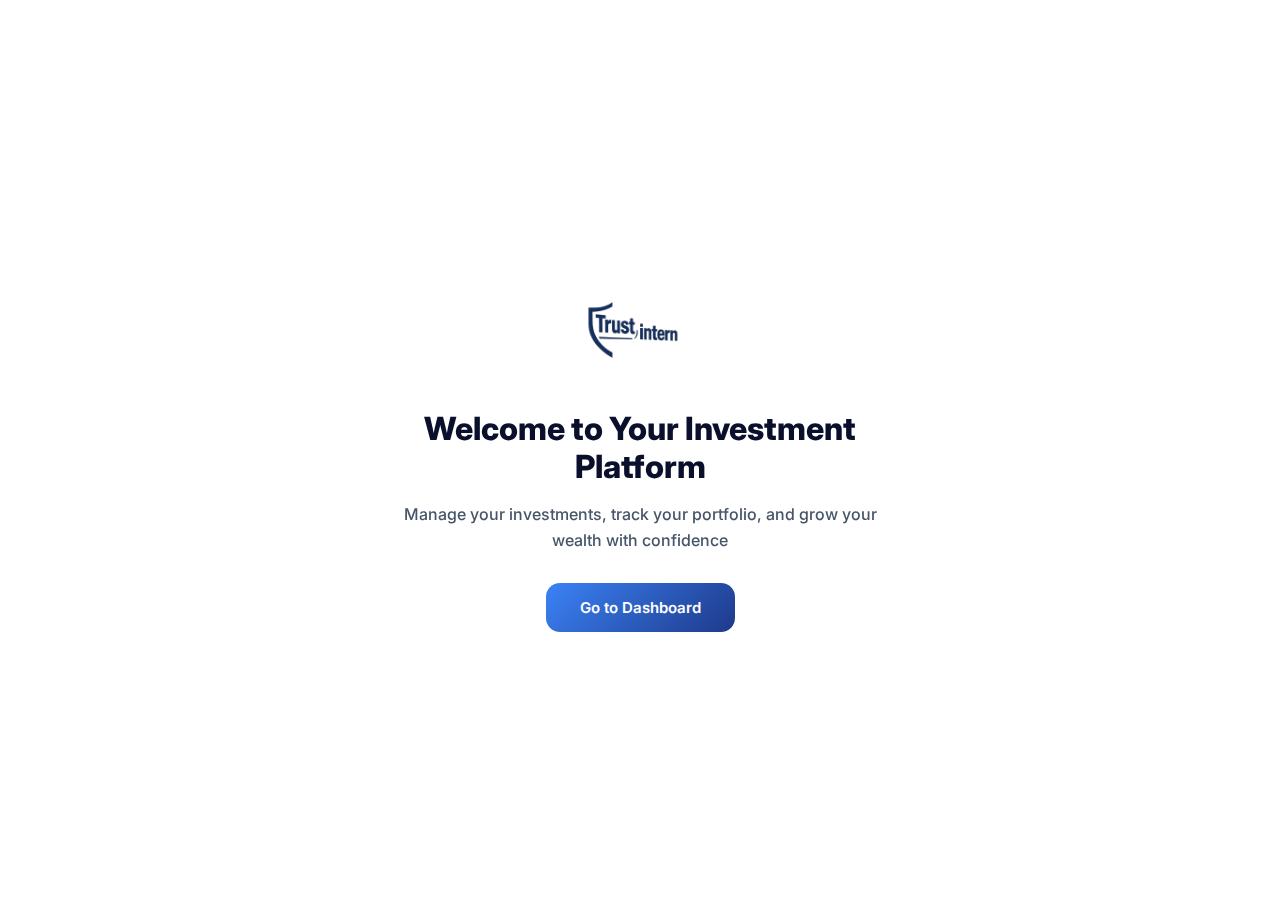
<file: index.html>
<!DOCTYPE html>
<html lang="en">
<head>
  <meta charset="UTF-8">
  <title>Welcome | InvestPro</title>
  <meta name="viewport" content="width=device-width, initial-scale=1.0">

  <!-- INTER FONT -->
  <link href="https://fonts.googleapis.com/css2?family=Inter:wght@400;500;600;700;800;900&display=swap" rel="stylesheet">

  <!-- AOS CSS -->
  <link href="https://unpkg.com/aos@2.3.4/dist/aos.css" rel="stylesheet">

  <link rel="stylesheet" href="style.css">
</head>
<body>

<section class="ip-welcome">
  <div class="ip-welcome-card">

    <!-- LOGO -->
    <div class="ip-welcome-logo" data-aos="fade-down">
      <img src="images/loogs.png" alt="InvestPro Logo">
    </div>

    <!-- TITLE -->
    <h1 class="ip-welcome-title" data-aos="fade-up" data-aos-delay="100">
      <span class="ip-title-line">Welcome to Your Investment</span>
      <span class="ip-title-line">Platform</span>
    </h1>

    <!-- TEXT -->
    <p class="ip-welcome-text" data-aos="fade-up" data-aos-delay="200">
      Manage your investments, track your portfolio,
      and grow your wealth with confidence
    </p>

    <!-- BUTTON (AOS ANIMATION ADDED) -->
    <a
      href="dashboard.html"
      class="ip-welcome-btn"
      data-aos="zoom-in"
      data-aos-delay="300"
      data-aos-duration="700"
    >
      Go to Dashboard
    </a>

  </div>
</section>

<!-- AOS JS -->
<script src="https://unpkg.com/aos@2.3.4/dist/aos.js"></script>
<script>
  AOS.init({
    once: true,   // animation plays once
    easing: "ease-out-cubic"
  });
</script>

</body>
</html>
</file>
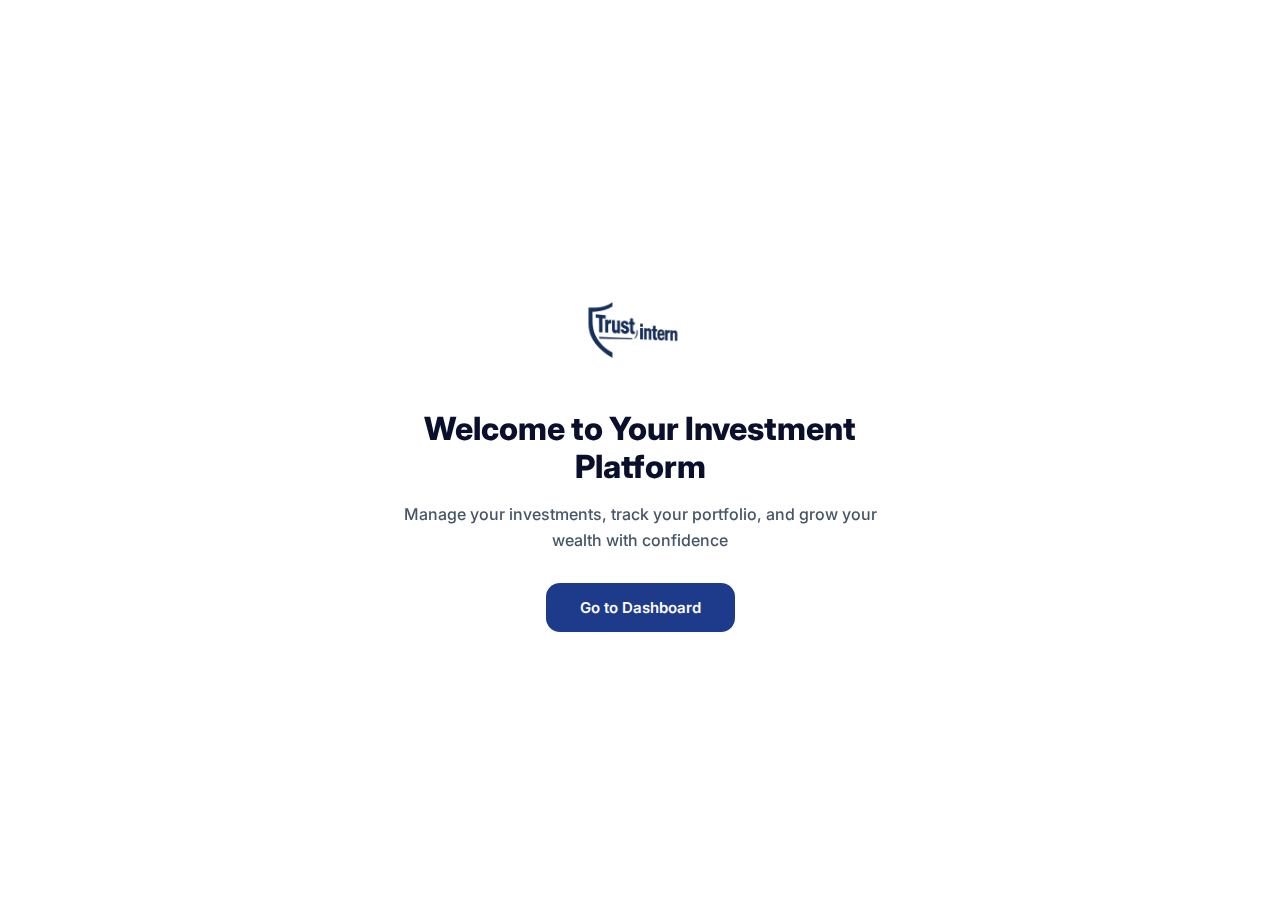
<file: main.html>
<!DOCTYPE html>
<html lang="en">
<head>
  <meta charset="UTF-8">
  <title>Welcome | InvestPro</title>
  <meta name="viewport" content="width=device-width, initial-scale=1.0">

  <!-- INTER FONT -->
  <link href="https://fonts.googleapis.com/css2?family=Inter:wght@400;500;600;700;800;900&display=swap" rel="stylesheet">

  <!-- AOS CSS -->
  <link href="https://unpkg.com/aos@2.3.4/dist/aos.css" rel="stylesheet">

  <link rel="stylesheet" href="main.css">
</head>
<body>

<section class="ip-welcome">
  <div class="ip-welcome-card">

    <!-- LOGO -->
    <div class="ip-welcome-logo" data-aos="fade-down">
      <img src="images/loogs.png" alt="InvestPro Logo">
    </div>

    <!-- TITLE -->
    <h1 class="ip-welcome-title" data-aos="fade-up" data-aos-delay="100">
      <span class="ip-title-line">Welcome to Your Investment</span>
      <span class="ip-title-line">Platform</span>
    </h1>

    <!-- TEXT -->
    <p class="ip-welcome-text" data-aos="fade-up" data-aos-delay="200">
      Manage your investments, track your portfolio,
      and grow your wealth with confidence
    </p>

    <!-- BUTTON (AOS ANIMATION ADDED) -->
    <a
      href="dashboard.html"
      class="ip-welcome-btn"
      data-aos="zoom-in"
      data-aos-delay="300"
      data-aos-duration="700"
    >
      Go to Dashboard
    </a>

  </div>
</section>

<!-- AOS JS -->
<script src="https://unpkg.com/aos@2.3.4/dist/aos.js"></script>
<script>
  AOS.init({
    once: true,   // animation plays once
    easing: "ease-out-cubic"
  });
</script>

</body>
</html>
</file>
<file: style.css>
html, body {
  width: 100%;
  height: 100%;
  margin: 0;
  overflow: hidden;
}

.ip-welcome {
  height: 100vh;
  background: #ffffff;
  display: flex;
  align-items: center;
  justify-content: center;
}

.ip-welcome-card {
  width: 100%;
  max-width: 520px;
  padding: 48px 28px;
  text-align: center;
  font-family: "Inter", system-ui, sans-serif;
}

.ip-welcome-logo {
  width: 120px;
  height: 120px;
  margin: 0 auto 22px;
}

.ip-welcome-logo img {
  width: 100%;
  height: 100%;
  object-fit: contain;
}

.ip-welcome-title {
  font-size: 28px;
  font-weight: 800;
  color: #0a0f2c;
  line-height: 1.2;
  margin-bottom: 14px;
}

.ip-title-line {
  display: block;
}

.ip-welcome-text {
  font-size: 15px;
  font-weight: 500;
  color: #475569;
  line-height: 1.6;
  margin-bottom: 30px;
}

.ip-welcome-btn {
  display: inline-block;
  padding: 15px 34px;
 background: linear-gradient(135deg, #3b82f6, #1e3a8a);
  color: #ffffff;
  font-size: 15px;
  font-weight: 600;
  border-radius: 14px;
  text-decoration: none;
  transition: transform 0.2s ease, box-shadow 0.2s ease;
}

.ip-welcome-btn:hover {
  transform: translateY(-2px);
  box-shadow: 0 12px 28px rgba(30, 58, 138, 0.45);
}

@media (min-width: 768px) {
  .ip-welcome-title {
    font-size: 32px;
  }

  .ip-welcome-text {
    font-size: 16px;
  }
}
</file>
<file: main.css>
html, body {
  width: 100%;
  height: 100%;
  margin: 0;
  overflow: hidden;
}

.ip-welcome {
  height: 100vh;
  background: #ffffff;
  display: flex;
  align-items: center;
  justify-content: center;
}

.ip-welcome-card {
  width: 100%;
  max-width: 520px;
  padding: 48px 28px;
  text-align: center;
  font-family: "Inter", system-ui, sans-serif;
}

.ip-welcome-logo {
  width: 120px;
  height: 120px;
  margin: 0 auto 22px;
}

.ip-welcome-logo img {
  width: 100%;
  height: 100%;
  object-fit: contain;
}

.ip-welcome-title {
  font-size: 28px;
  font-weight: 800;
  color: #0a0f2c;
  line-height: 1.2;
  margin-bottom: 14px;
}

.ip-title-line {
  display: block;
}

.ip-welcome-text {
  font-size: 15px;
  font-weight: 500;
  color: #475569;
  line-height: 1.6;
  margin-bottom: 30px;
}

.ip-welcome-btn {
  display: inline-block;
  padding: 15px 34px;
  background: #1e3a8a;
  color: #ffffff;
  font-size: 15px;
  font-weight: 600;
  border-radius: 14px;
  text-decoration: none;
  transition: transform 0.2s ease, box-shadow 0.2s ease;
}

.ip-welcome-btn:hover {
  transform: translateY(-2px);
  box-shadow: 0 12px 28px rgba(30, 58, 138, 0.45);
}

@media (min-width: 768px) {
  .ip-welcome-title {
    font-size: 32px;
  }

  .ip-welcome-text {
    font-size: 16px;
  }
}
</file>
